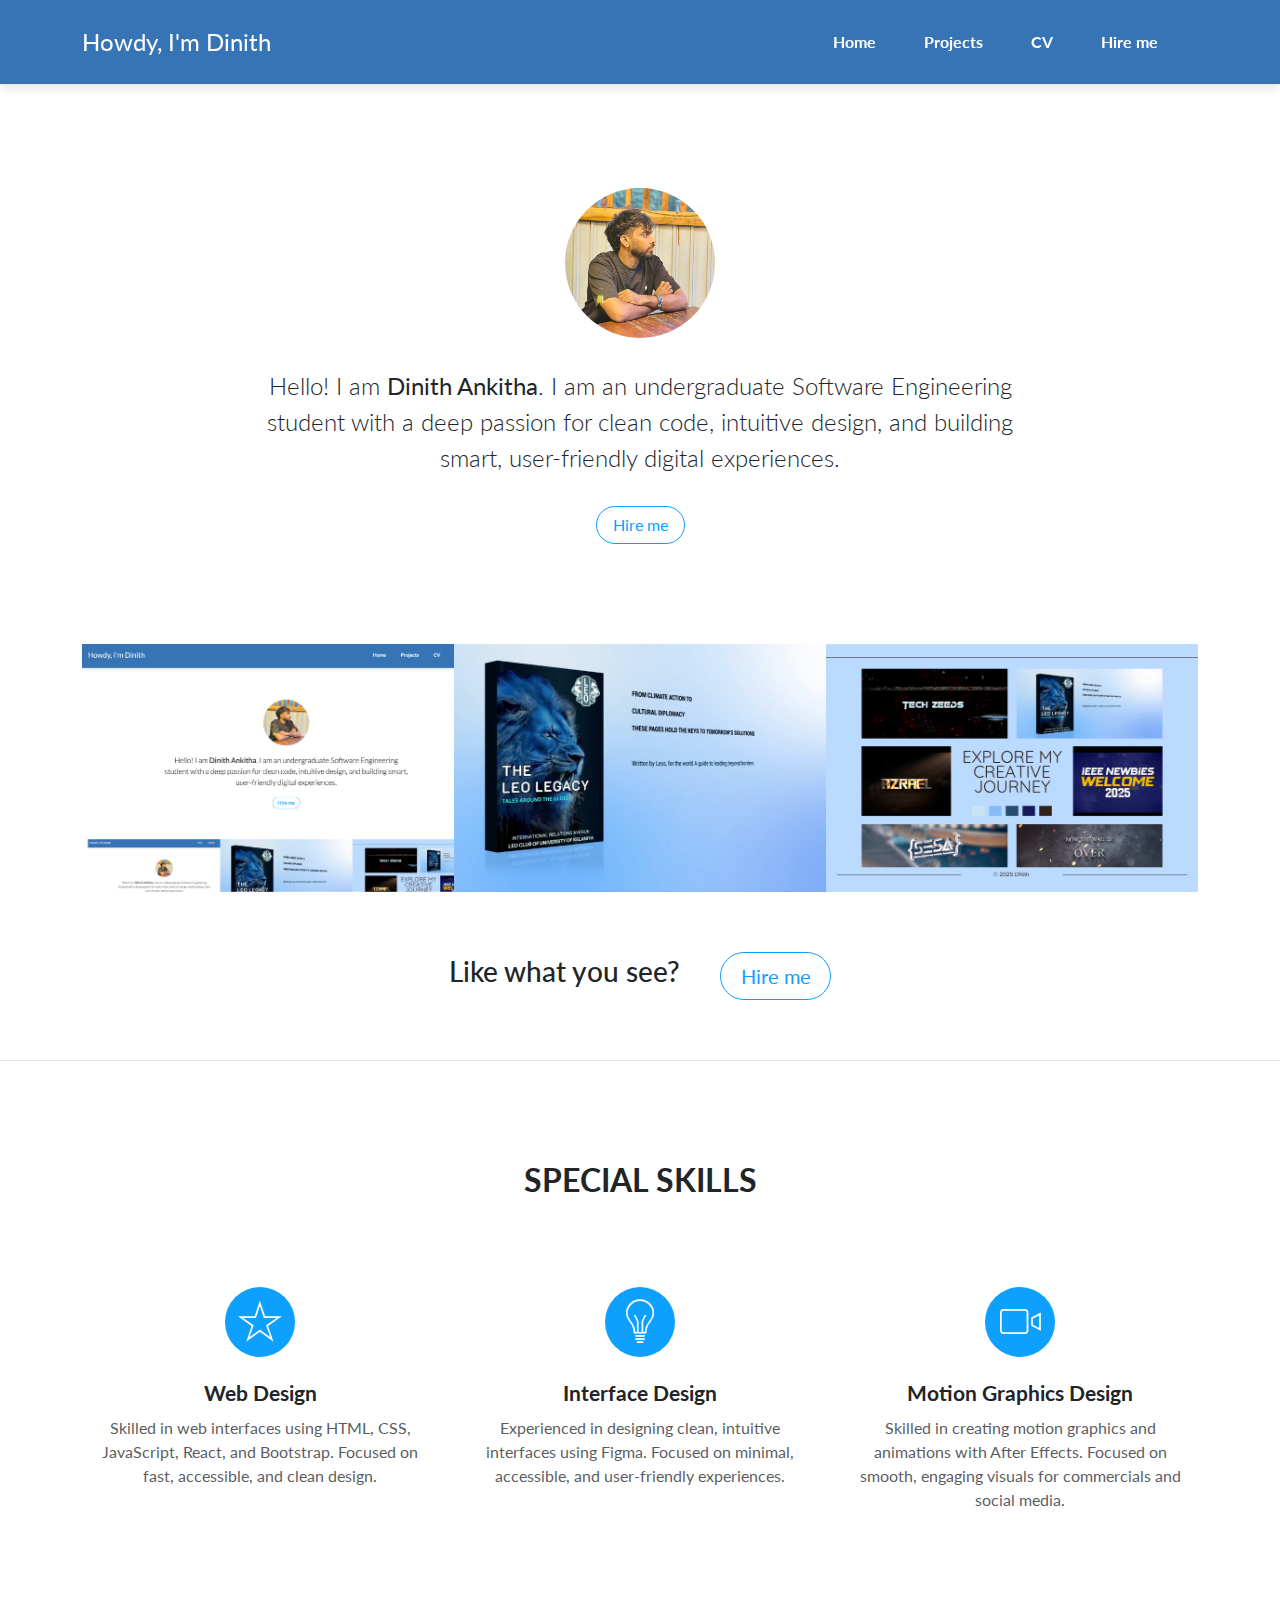
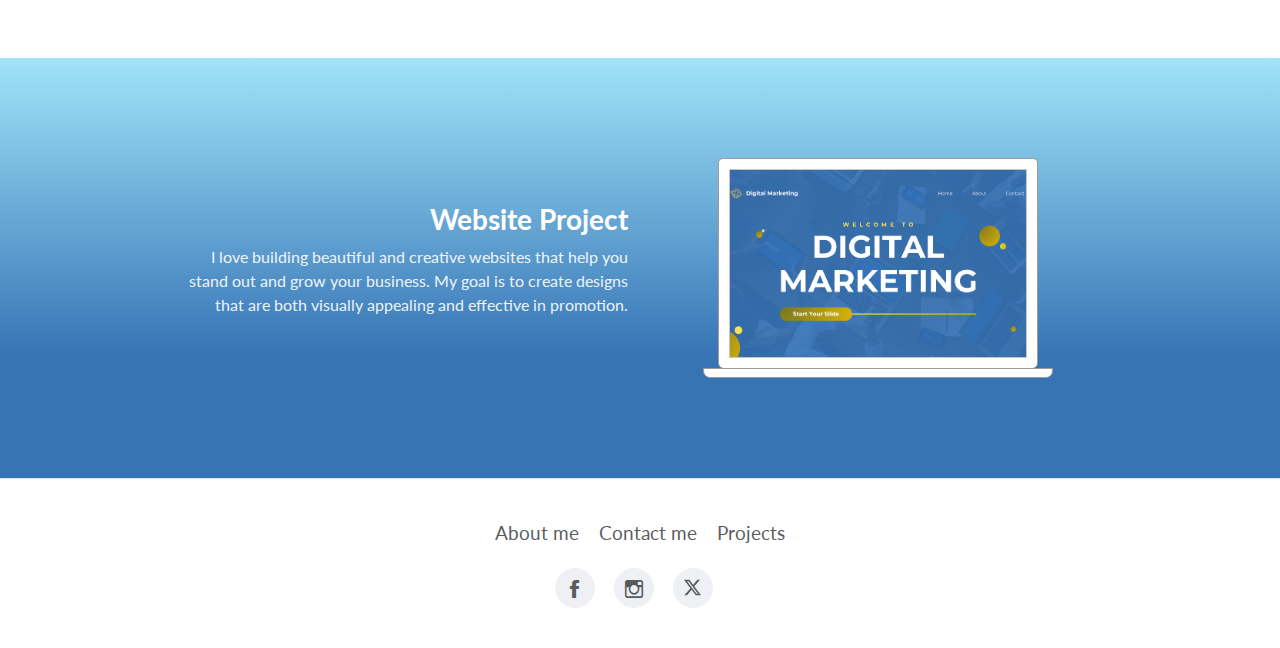
<file: index.html>
<!DOCTYPE html>
<html data-bs-theme="light">
  <head>
    <meta charset="utf-8" />
    <meta
      name="viewport"
      content="width=device-width, initial-scale=1.0, shrink-to-fit=no"
    />
    <title>I'm Dnith</title>
    <link rel="stylesheet" href="assets/bootstrap/css/bootstrap.min.css" />
    <link
      rel="stylesheet"
      href="https://fonts.googleapis.com/css?family=Lato:300,400,700&amp;display=swap"
    />
    <link rel="stylesheet" href="assets/fonts/ionicons.min.css" />
    <link rel="stylesheet" href="assets/css/bss-overrides.css" />
    <link rel="stylesheet" href="assets/css/pikaday.min.css" />
  </head>

  <body>
    <nav
      class="navbar navbar-expand-lg fixed-top portfolio-navbar gradient navbar-dark"
      style="background: rgb(54, 116, 181)"
    >
      <div class="container">
        <a class="navbar-brand logo" href="#">Howdy, I'm Dinith</a
        ><button
          data-bs-toggle="collapse"
          class="navbar-toggler"
          data-bs-target="#navbarNav"
        >
          <span class="visually-hidden">Toggle navigation</span
          ><span class="navbar-toggler-icon"></span>
        </button>
        <div class="collapse navbar-collapse" id="navbarNav">
          <ul class="navbar-nav ms-auto">
            <li class="nav-item">
              <a class="nav-link active" href="./index.html">Home</a>
            </li>
            <li class="nav-item">
              <a class="nav-link" href="./projects-grid-cards.html">Projects</a>
            </li>
            <li class="nav-item">
              <a class="nav-link" href="./cv.html">CV</a>
            </li>
            <li class="nav-item">
              <a class="nav-link" href="./hire-me.html">Hire me</a>
            </li>
          </ul>
        </div>
      </div>
    </nav>
    <main class="page">
      <section class="portfolio-block block-intro">
        <div class="container">
          <div
            class="avatar"
            style="background-image: url('assets/img/avatars/avatar.jpg')"
          ></div>
          <div class="about-me">
            <p>
              Hello! I am <strong>Dinith Ankitha</strong>. I am an undergraduate
              Software Engineering student with a deep passion for clean code,
              intuitive design, and building smart, user-friendly digital
              experiences.
            </p>
            <a
              class="btn btn-outline-primary"
              role="button"
              href="./hire-me.html"
              >Hire me</a
            >
          </div>
        </div>
      </section>
      <section class="portfolio-block photography">
        <div class="container">
          <div class="row g-0">
            <div class="col-md-6 col-lg-4 item zoom-on-hover">
              <a href="#"
                ><img class="img-fluid image" src="./assets/img/nature/1.png"
              /></a>
            </div>
            <div class="col-md-6 col-lg-4 item zoom-on-hover">
              <a href="#"
                ><img class="img-fluid image" src="./assets/img/nature/2.png"
              /></a>
            </div>
            <div class="col-md-6 col-lg-4 item zoom-on-hover">
              <a href="#"
                ><img class="img-fluid image" src="./assets/img/nature/3.png"
              /></a>
            </div>
          </div>
        </div>
      </section>
      <section class="portfolio-block call-to-action border-bottom">
        <div class="container">
          <div class="d-flex justify-content-center align-items-center content">
            <h3>Like what you see?</h3>
            <button
              class="btn btn-outline-primary btn-lg"
              type="button"
              onclick="window.location.href='./hire-me.html'"
              ;
            >
              Hire me
            </button>
          </div>
        </div>
      </section>
      <section class="portfolio-block skills">
        <div class="container">
          <div class="heading">
            <h2>Special Skills</h2>
          </div>
          <div class="row">
            <div class="col-md-4">
              <div class="card special-skill-item border-0">
                <div class="card-header bg-transparent border-0">
                  <i class="icon ion-ios-star-outline"></i>
                </div>
                <div class="card-body">
                  <h3 class="card-title">Web Design</h3>
                  <p class="card-text">
                    Skilled in web interfaces using HTML, CSS, JavaScript,
                    React, and Bootstrap. Focused on fast, accessible, and clean
                    design.
                  </p>
                </div>
              </div>
            </div>
            <div class="col-md-4">
              <div class="card special-skill-item border-0">
                <div class="card-header bg-transparent border-0">
                  <i class="icon ion-ios-lightbulb-outline"></i>
                </div>
                <div class="card-body">
                  <h3 class="card-title">Interface Design</h3>
                  <p class="card-text">
                    Experienced in designing clean, intuitive interfaces using
                    Figma. Focused on minimal, accessible, and user-friendly
                    experiences.
                  </p>
                </div>
              </div>
            </div>
            <div class="col-md-4">
              <div class="card special-skill-item border-0">
                <div class="card-header bg-transparent border-0">
                  <i class="icon ion-ios-videocam-outline"></i>
                </div>
                <div class="card-body">
                  <h3 class="card-title">Motion Graphics Design</h3>
                  <p class="card-text">
                    Skilled in creating motion graphics and animations with
                    After Effects. Focused on smooth, engaging visuals for
                    commercials and social media.
                  </p>
                </div>
              </div>
            </div>
          </div>
        </div>
      </section>
    </main>
    <section
      class="portfolio-block website gradient"
      style="
        background: linear-gradient(
            rgb(161, 227, 249) 0%,
            rgb(54, 116, 181) 71%
          ),
          #e32d2d;
      "
    >
      <div class="container">
        <div class="row align-items-center">
          <div class="col-md-12 col-lg-5 offset-lg-1 text">
            <h3>Website Project</h3>
            <p>
              I love building beautiful and creative websites that help you
              stand out and grow your business. My goal is to create designs
              that are both visually appealing and effective in promotion.
            </p>
          </div>
          <div class="col-md-12 col-lg-5">
            <div class="portfolio-laptop-mockup">
              <div class="screen">
                <div
                  class="screen-content"
                  style="background-image: url('assets/img/tech/image6.png')"
                ></div>
              </div>
              <div class="keyboard"></div>
            </div>
          </div>
        </div>
      </div>
    </section>
    <footer class="py-3 page-footer border-top">
      <div class="container my-4">
        <div class="links">
          <a href="./about.html">About me</a
          ><a href="./contact.html">Contact me</a
          ><a href="./projects-grid-cards.html">Projects</a>
        </div>
        <div class="social-icons">
          <a
            class="me-3"
            href="https://www.instagram.com/dnith_anki001/?igsh=MXR0ZXAzNXZsb3NmaA%3D%3D&utm_source=ig_contact_invite#"
            ><i class="icon ion-social-facebook"></i></a
          ><a
            class="me-3"
            href="https://www.instagram.com/dnith_anki001/?igsh=MXR0ZXAzNXZsb3NmaA%3D%3D&utm_source=ig_contact_invite"
            ><i class="icon ion-social-instagram-outline"></i></a
          ><a class="me-3" href="https://x.com/dnith4?s=21"
            ><svg
              xmlns="http://www.w3.org/2000/svg"
              width="1em"
              height="1em"
              fill="currentColor"
              viewBox="0 0 16 16"
              class="bi bi-twitter-x"
              style="font-size: 17px"
            >
              <path
                d="M12.6.75h2.454l-5.36 6.142L16 15.25h-4.937l-3.867-5.07-4.425 5.07H.316l5.733-6.57L0 .75h5.063l3.495 4.633L12.601.75Zm-.86 13.028h1.36L4.323 2.145H2.865l8.875 11.633Z"
              ></path>
            </svg>
          </a>
        </div>
      </div>
    </footer>
    <script src="assets/bootstrap/js/bootstrap.min.js"></script>
    <script src="assets/js/pikaday.min.js"></script>
    <script src="assets/js/theme.js"></script>
  </body>
</html>
</file>
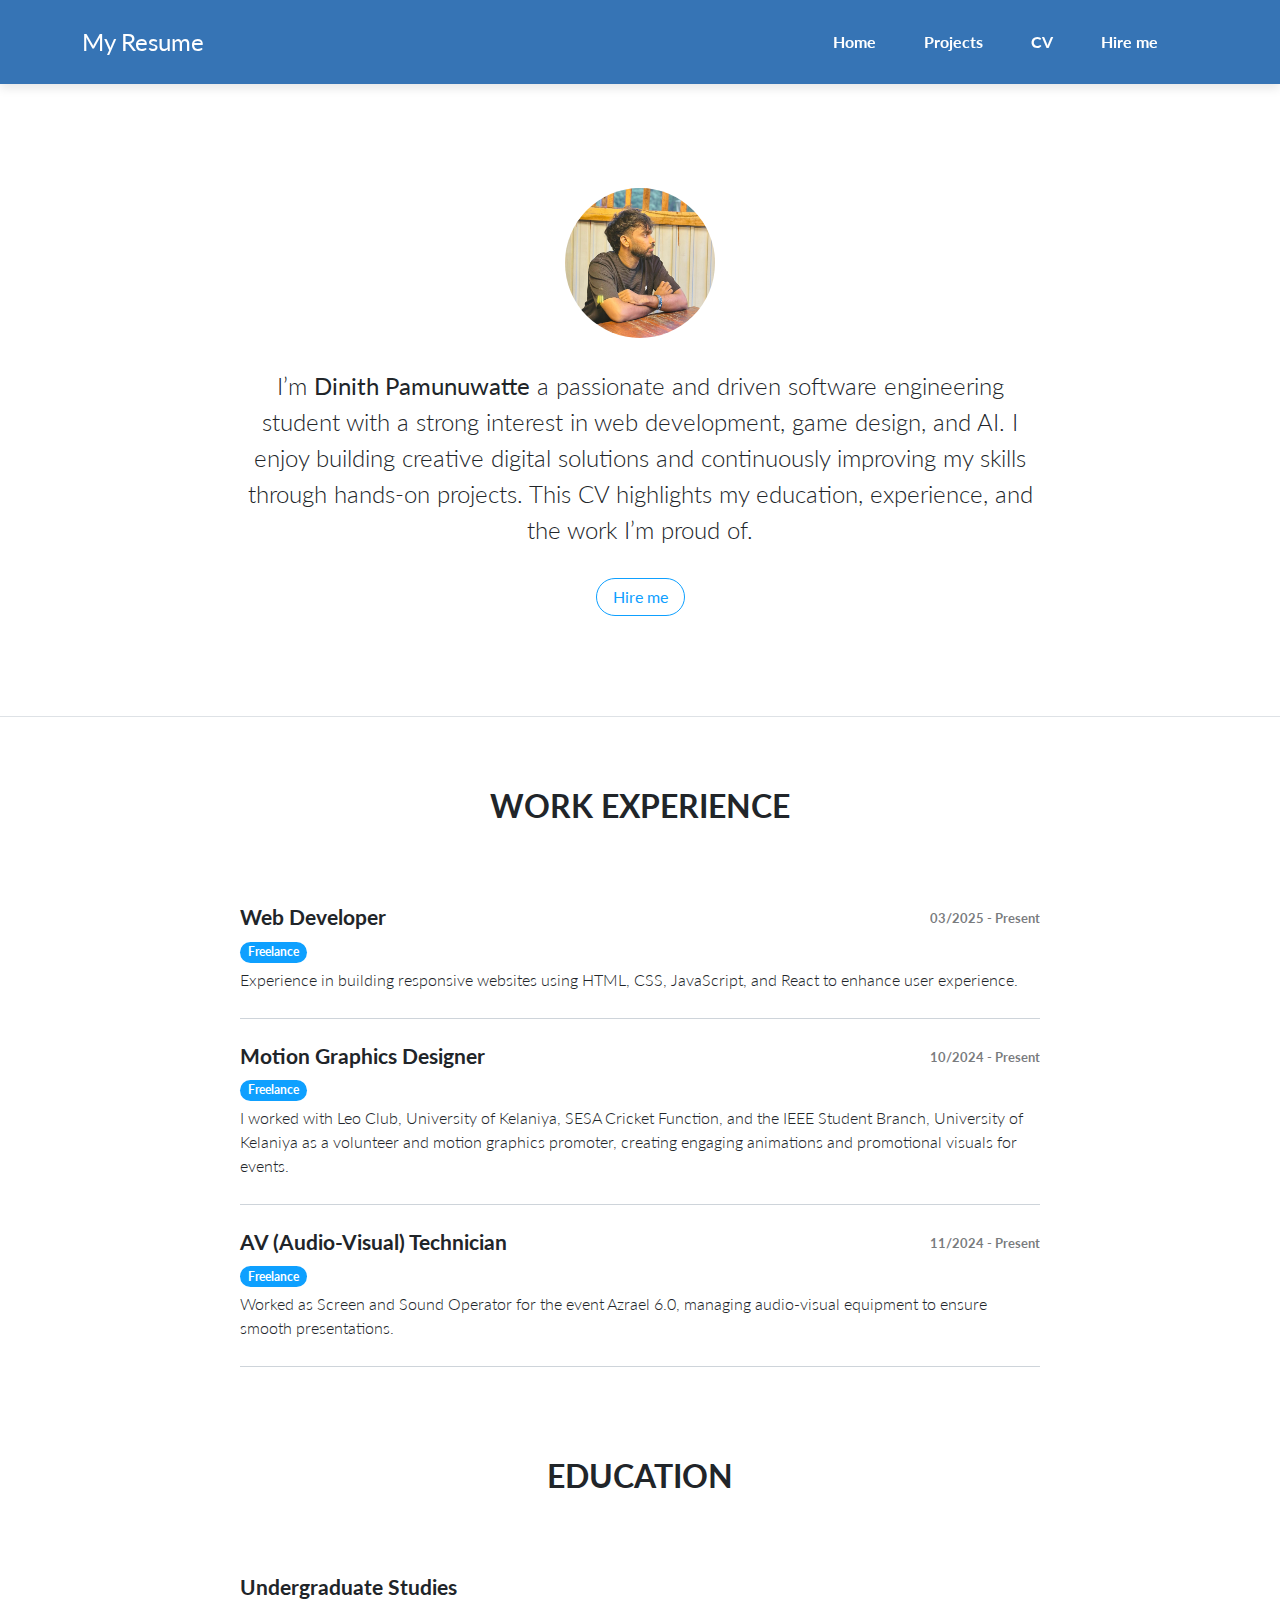
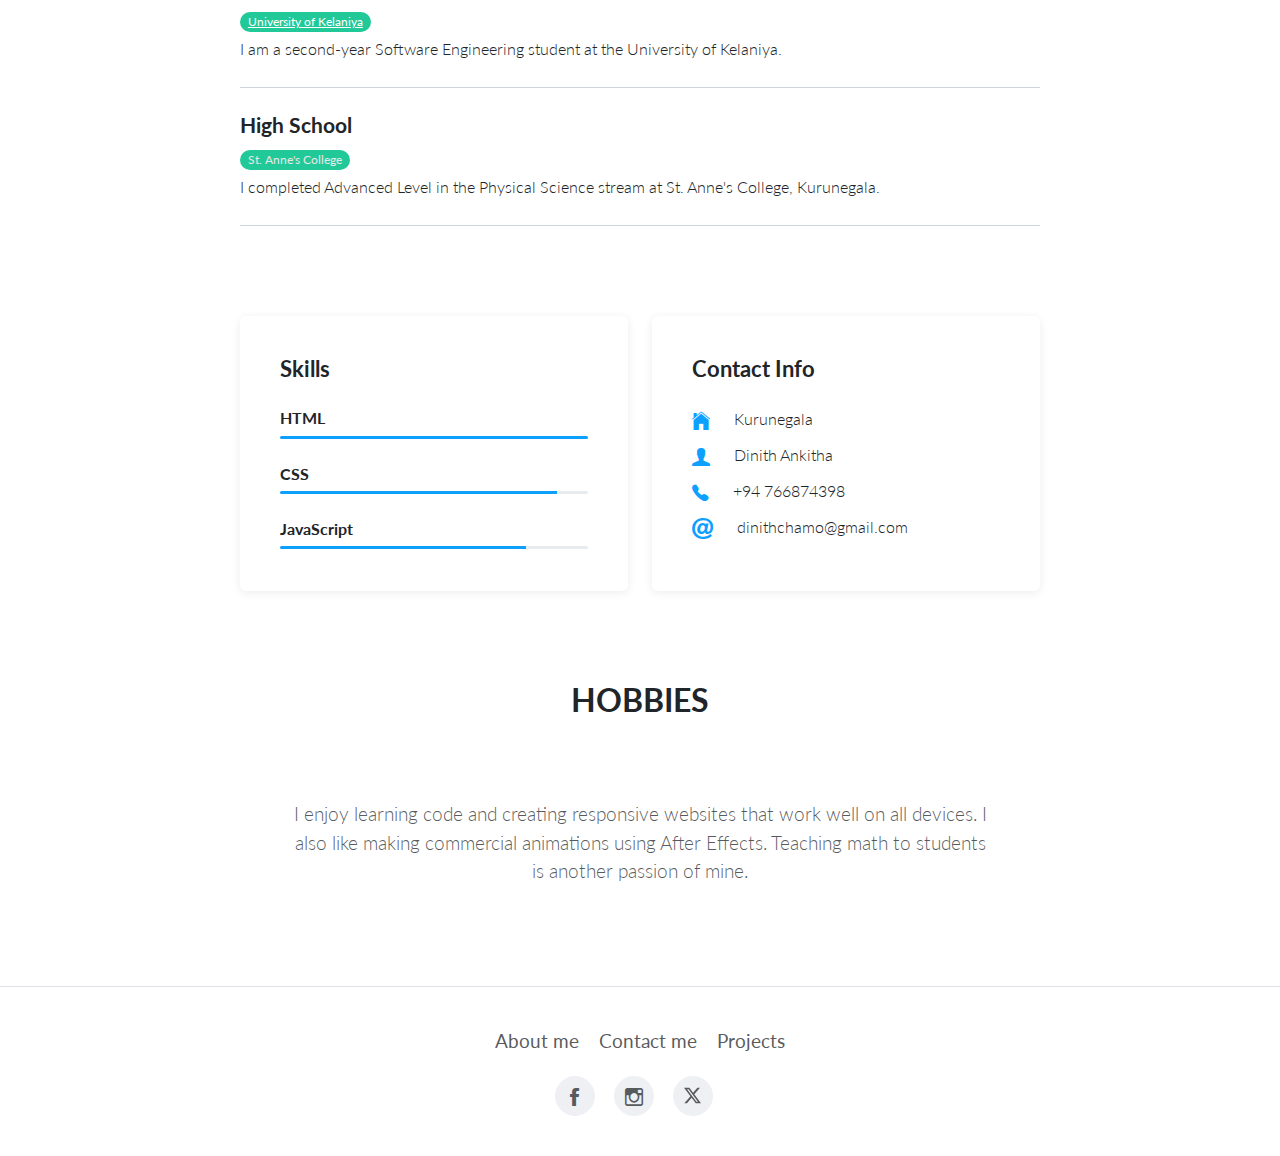
<file: cv.html>
<!DOCTYPE html>
<html data-bs-theme="light">
  <head>
    <meta charset="utf-8" />
    <meta
      name="viewport"
      content="width=device-width, initial-scale=1.0, shrink-to-fit=no"
    />
    <title>CV - Brand</title>
    <link rel="stylesheet" href="assets/bootstrap/css/bootstrap.min.css" />
    <link
      rel="stylesheet"
      href="https://fonts.googleapis.com/css?family=Lato:300,400,700&amp;display=swap"
    />
    <link rel="stylesheet" href="assets/fonts/ionicons.min.css" />
    <link rel="stylesheet" href="assets/css/bss-overrides.css" />
    <link rel="stylesheet" href="assets/css/pikaday.min.css" />
  </head>

  <body>
    <nav
      class="navbar navbar-expand-lg fixed-top portfolio-navbar gradient navbar-dark"
      style="background: rgb(54, 116, 181)"
    >
      <div class="container">
        <a class="navbar-brand logo" href="#">My Resume</a
        ><button
          data-bs-toggle="collapse"
          class="navbar-toggler"
          data-bs-target="#navbarNav"
        >
          <span class="visually-hidden">Toggle navigation</span
          ><span class="navbar-toggler-icon"></span>
        </button>
        <div class="collapse navbar-collapse" id="navbarNav">
          <ul class="navbar-nav ms-auto">
            <li class="nav-item">
              <a class="nav-link" href="./index.html">Home</a>
            </li>
            <li class="nav-item">
              <a class="nav-link" href="./projects-grid-cards.html">Projects</a>
            </li>
            <li class="nav-item">
              <a class="nav-link active" href="./cv.html">CV</a>
            </li>
            <li class="nav-item">
              <a class="nav-link" href="./hire-me.html">Hire me</a>
            </li>
          </ul>
        </div>
      </div>
    </nav>
    <main class="page">
      <section class="portfolio-block block-intro border-bottom">
        <div class="container">
          <div
            class="avatar"
            style="background-image: url('assets/img/avatars/avatar.jpg')"
          ></div>
          <div class="about-me">
            <p>
              I’m <strong>Dinith Pamunuwatte</strong> a passionate and driven
              software engineering student with a strong interest in web
              development, game design, and AI. I enjoy building creative
              digital solutions and continuously improving my skills through
              hands-on projects. This CV highlights my education, experience,
              and the work I’m proud of.
            </p>
            <a
              class="btn btn-outline-primary"
              role="button"
              href="./hire-me.html"
              >Hire me</a
            >
          </div>
        </div>
      </section>
      <section class="portfolio-block cv">
        <div class="container">
          <div class="work-experience group">
            <div class="heading">
              <h2 class="text-center">Work Experience</h2>
            </div>
            <div class="item">
              <div class="row">
                <div class="col-md-6">
                  <h3>Web Developer</h3>
                  <span class="badge rounded-pill bg-primary">Freelance</span>
                </div>
                <div class="col-md-6">
                  <span class="text-muted period">03/2025 - Present</span>
                </div>
              </div>
              <p>
                Experience in building responsive websites using HTML, CSS,
                JavaScript, and React to enhance user experience.
              </p>
            </div>
            <div class="item">
              <div class="row">
                <div class="col-6">
                  <h3>Motion Graphics Designer</h3>
                  <span class="badge rounded-pill bg-primary">Freelance</span>
                </div>
                <div class="col-md-6">
                  <span class="text-muted period">10/2024 - Present</span>
                </div>
              </div>
              <p>
                I worked with Leo Club, University of Kelaniya, SESA Cricket
                Function, and the IEEE Student Branch, University of Kelaniya as
                a volunteer and motion graphics promoter, creating engaging
                animations and promotional visuals for events.
              </p>
            </div>
            <div class="item">
              <div class="row">
                <div class="col-md-6">
                  <h3>AV (Audio-Visual) Technician</h3>
                  <span class="badge rounded-pill bg-primary">Freelance</span>
                </div>
                <div class="col-md-6">
                  <span class="text-muted period">11/2024 - Present</span>
                </div>
              </div>
              <p>
                Worked as Screen and Sound Operator for the event Azrael 6.0,
                managing audio-visual equipment to ensure smooth presentations.
              </p>
            </div>
          </div>
          <div class="education group">
            <div class="heading">
              <h2 class="text-center">Education</h2>
            </div>
            <div class="item">
              <div class="row">
                <div class="col-md-6">
                  <h3>Undergraduate Studies</h3>
                  <span class="badge rounded-pill bg-success"
                    ><a href="https://www.kln.ac.lk/"
                      ><span
                        style="
                          font-weight: normal !important;
                          text-decoration: underline;
                          color: rgb(255, 255, 255);
                        "
                        >University of Kelaniya</span
                      ></a
                    ></span
                  >
                </div>
                <div class="col-6"><span class="text-muted period"></span></div>
              </div>
              <p>
                I am a second-year Software Engineering student at the
                University of Kelaniya.
              </p>
            </div>
            <div class="item">
              <div class="row">
                <div class="col-md-6">
                  <h3>High School</h3>
                  <span class="badge rounded-pill bg-success"
                    ><span
                      style="
                        font-weight: normal !important;
                        color: rgb(232, 232, 232);
                      "
                      >St. Anne's College</span
                    ></span
                  >
                </div>
                <div class="col-md-6">
                  <span class="text-muted period"></span>
                </div>
              </div>
              <p>
                I completed Advanced Level in the Physical Science stream at St.
                Anne's College, Kurunegala.
              </p>
            </div>
          </div>
          <div class="group">
            <div class="row">
              <div class="col-md-6">
                <div class="border rounded border-0 skills portfolio-info-card">
                  <h2>Skills</h2>
                  <h3>HTML</h3>
                  <div class="progress">
                    <div
                      class="progress-bar"
                      aria-valuenow="100"
                      aria-valuemin="0"
                      aria-valuemax="100"
                      style="width: 100%"
                    >
                      <span class="visually-hidden">100%</span>
                    </div>
                  </div>
                  <h3>CSS</h3>
                  <div class="progress">
                    <div
                      class="progress-bar"
                      aria-valuenow="90"
                      aria-valuemin="0"
                      aria-valuemax="100"
                      style="width: 90%"
                    >
                      <span class="visually-hidden">90%</span>
                    </div>
                  </div>
                  <h3>JavaScript</h3>
                  <div class="progress">
                    <div
                      class="progress-bar"
                      aria-valuenow="80"
                      aria-valuemin="0"
                      aria-valuemax="100"
                      style="width: 80%"
                    >
                      <span class="visually-hidden">80%</span>
                    </div>
                  </div>
                </div>
              </div>
              <div class="col-md-6">
                <div
                  class="border rounded border-0 contact-info portfolio-info-card"
                >
                  <h2>Contact Info</h2>
                  <div class="row">
                    <div class="col-auto">
                      <i class="icon ion-ios-home icon"></i>
                    </div>
                    <div class="col-9"><span>Kurunegala</span></div>
                  </div>
                  <div class="row">
                    <div class="col-auto">
                      <i class="icon ion-person icon"></i>
                    </div>
                    <div class="col-9"><span>Dinith Ankitha</span></div>
                  </div>
                  <div class="row">
                    <div class="col-auto">
                      <i class="icon ion-ios-telephone icon"></i>
                    </div>
                    <div class="col-9"><span>+94 766874398</span></div>
                  </div>
                  <div class="row">
                    <div class="col-auto"><i class="icon ion-at icon"></i></div>
                    <div class="col-9"><span>dinithchamo@gmail.com</span></div>
                  </div>
                </div>
              </div>
            </div>
          </div>
          <div class="hobbies group">
            <div class="heading">
              <h2 class="text-center">Hobbies</h2>
            </div>
            <p class="text-center text-muted">
              I enjoy learning code and creating responsive websites that work
              well on all devices. I also like making commercial animations
              using After Effects. Teaching math to students is another passion
              of mine.
            </p>
          </div>
        </div>
      </section>
    </main>
    <footer class="py-3 page-footer border-top">
      <div class="container my-4">
        <div class="links">
          <a href="./about.html">About me</a
          ><a href="./contact.html">Contact me</a
          ><a href="./projects-grid-cards.html">Projects</a>
        </div>
        <div class="social-icons">
          <a
            class="me-3"
            href="https://www.instagram.com/dnith_anki001/?igsh=MXR0ZXAzNXZsb3NmaA%3D%3D&utm_source=ig_contact_invite#"
            ><i class="icon ion-social-facebook"></i></a
          ><a
            class="me-3"
            href="https://www.instagram.com/dnith_anki001/?igsh=MXR0ZXAzNXZsb3NmaA%3D%3D&utm_source=ig_contact_invite#"
            ><i class="icon ion-social-instagram-outline"></i></a
          ><a class="me-3" href="https://x.com/dnith4?s=21"
            ><svg
              xmlns="http://www.w3.org/2000/svg"
              width="1em"
              height="1em"
              fill="currentColor"
              viewBox="0 0 16 16"
              class="bi bi-twitter-x"
              style="font-size: 17px"
            >
              <path
                d="M12.6.75h2.454l-5.36 6.142L16 15.25h-4.937l-3.867-5.07-4.425 5.07H.316l5.733-6.57L0 .75h5.063l3.495 4.633L12.601.75Zm-.86 13.028h1.36L4.323 2.145H2.865l8.875 11.633Z"
              ></path></svg
          ></a>
        </div>
      </div>
    </footer>
    <script src="assets/bootstrap/js/bootstrap.min.js"></script>
    <script src="assets/js/pikaday.min.js"></script>
    <script src="assets/js/theme.js"></script>
  </body>
</html>
</file>
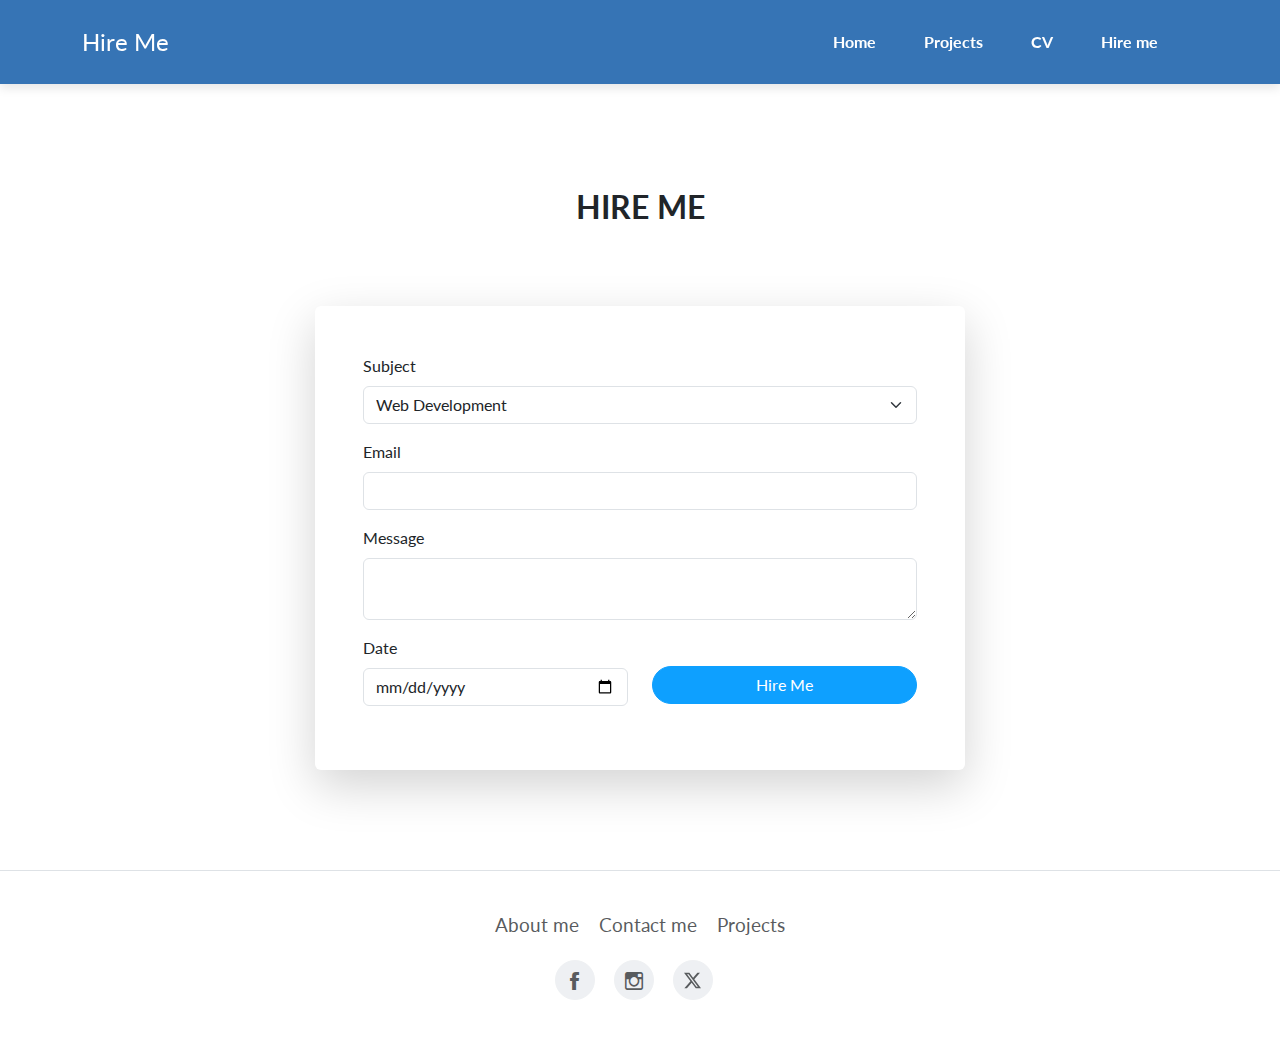
<file: hire-me.html>
<!DOCTYPE html>
<html data-bs-theme="light">
  <head>
    <meta charset="utf-8" />
    <meta
      name="viewport"
      content="width=device-width, initial-scale=1.0, shrink-to-fit=no"
    />
    <title>Hire me</title>
    <link rel="stylesheet" href="assets/bootstrap/css/bootstrap.min.css" />
    <link
      rel="stylesheet"
      href="https://fonts.googleapis.com/css?family=Lato:300,400,700&amp;display=swap"
    />
    <link rel="stylesheet" href="assets/fonts/ionicons.min.css" />
    <link rel="stylesheet" href="assets/css/bss-overrides.css" />
    <link rel="stylesheet" href="assets/css/pikaday.min.css" />
  </head>

  <body>
    <nav
      class="navbar navbar-expand-lg fixed-top portfolio-navbar gradient navbar-dark"
      style="background: rgb(54, 116, 181)"
    >
      <div class="container">
        <a class="navbar-brand logo" href="#">Hire Me</a
        ><button
          data-bs-toggle="collapse"
          class="navbar-toggler"
          data-bs-target="#navbarNav"
        >
          <span class="visually-hidden">Toggle navigation</span
          ><span class="navbar-toggler-icon"></span>
        </button>
        <div class="collapse navbar-collapse" id="navbarNav">
          <ul class="navbar-nav ms-auto">
            <li class="nav-item">
              <a class="nav-link" href="./index.html">Home</a>
            </li>
            <li class="nav-item">
              <a class="nav-link" href="./projects-grid-cards.html">Projects</a>
            </li>
            <li class="nav-item">
              <a class="nav-link" href="./cv.html">CV</a>
            </li>
            <li class="nav-item">
              <a class="nav-link active" href="./hire-me.html">Hire me</a>
            </li>
          </ul>
        </div>
      </div>
    </nav>
    <main class="page">
      <section class="portfolio-block hire-me">
        <div class="container">
          <div class="heading">
            <h2>Hire Me</h2>
          </div>
          <form
            class="border rounded border-0 shadow-lg p-3 p-md-5"
            data-bs-theme="light"
          >
            <div class="mb-3">
              <label class="form-label" for="subject">Subject</label
              ><select class="form-select" id="subject">
                <optgroup label="This is a group">
                  <option value="12" selected="">Web Development</option>
                  <option value="13">Promotional Videos</option>
                  <option value="14">Freelance Project or Collaboration</option>
                </optgroup>
              </select>
            </div>
            <div class="mb-3">
              <label class="form-label" for="email">Email</label
              ><input class="form-control" type="email" id="email" />
            </div>
            <div class="mb-3">
              <label class="form-label" for="message">Message</label
              ><textarea class="form-control" id="message"></textarea>
            </div>
            <div class="mb-3">
              <div class="row">
                <div class="col-md-6">
                  <label class="form-label" for="hire-date">Date</label
                  ><input class="form-control" id="hire-date" type="date" />
                </div>
                <div class="col-md-6 button">
                  <button class="btn btn-primary d-block w-100" type="submit">
                    Hire Me
                  </button>
                </div>
              </div>
            </div>
          </form>
        </div>
      </section>
    </main>
    <footer class="py-3 page-footer border-top">
      <div class="container my-4">
        <div class="links">
          <a href="./about.html">About me</a
          ><a href="./contact.html">Contact me</a
          ><a href="./projects-grid-cards.html">Projects</a>
        </div>
        <div class="social-icons">
          <a
            class="me-3"
            href="https://www.instagram.com/dnith_anki001/?igsh=MXR0ZXAzNXZsb3NmaA%3D%3D&utm_source=ig_contact_invite#"
            ><i class="icon ion-social-facebook"></i></a
          ><a
            class="me-3"
            href="https://www.instagram.com/dnith_anki001/?igsh=MXR0ZXAzNXZsb3NmaA%3D%3D&utm_source=ig_contact_invite#"
            ><i class="icon ion-social-instagram-outline"></i></a
          ><a class="me-3" href="https://x.com/dnith4?s=21"
            ><svg
              xmlns="http://www.w3.org/2000/svg"
              width="1em"
              height="1em"
              fill="currentColor"
              viewBox="0 0 16 16"
              class="bi bi-twitter-x"
              style="font-size: 17px"
            >
              <path
                d="M12.6.75h2.454l-5.36 6.142L16 15.25h-4.937l-3.867-5.07-4.425 5.07H.316l5.733-6.57L0 .75h5.063l3.495 4.633L12.601.75Zm-.86 13.028h1.36L4.323 2.145H2.865l8.875 11.633Z"
              ></path></svg
          ></a>
        </div>
      </div>
    </footer>
    <script src="assets/bootstrap/js/bootstrap.min.js"></script>
    <script src="assets/js/pikaday.min.js"></script>
    <script src="assets/js/theme.js"></script>
  </body>
</html>
</file>
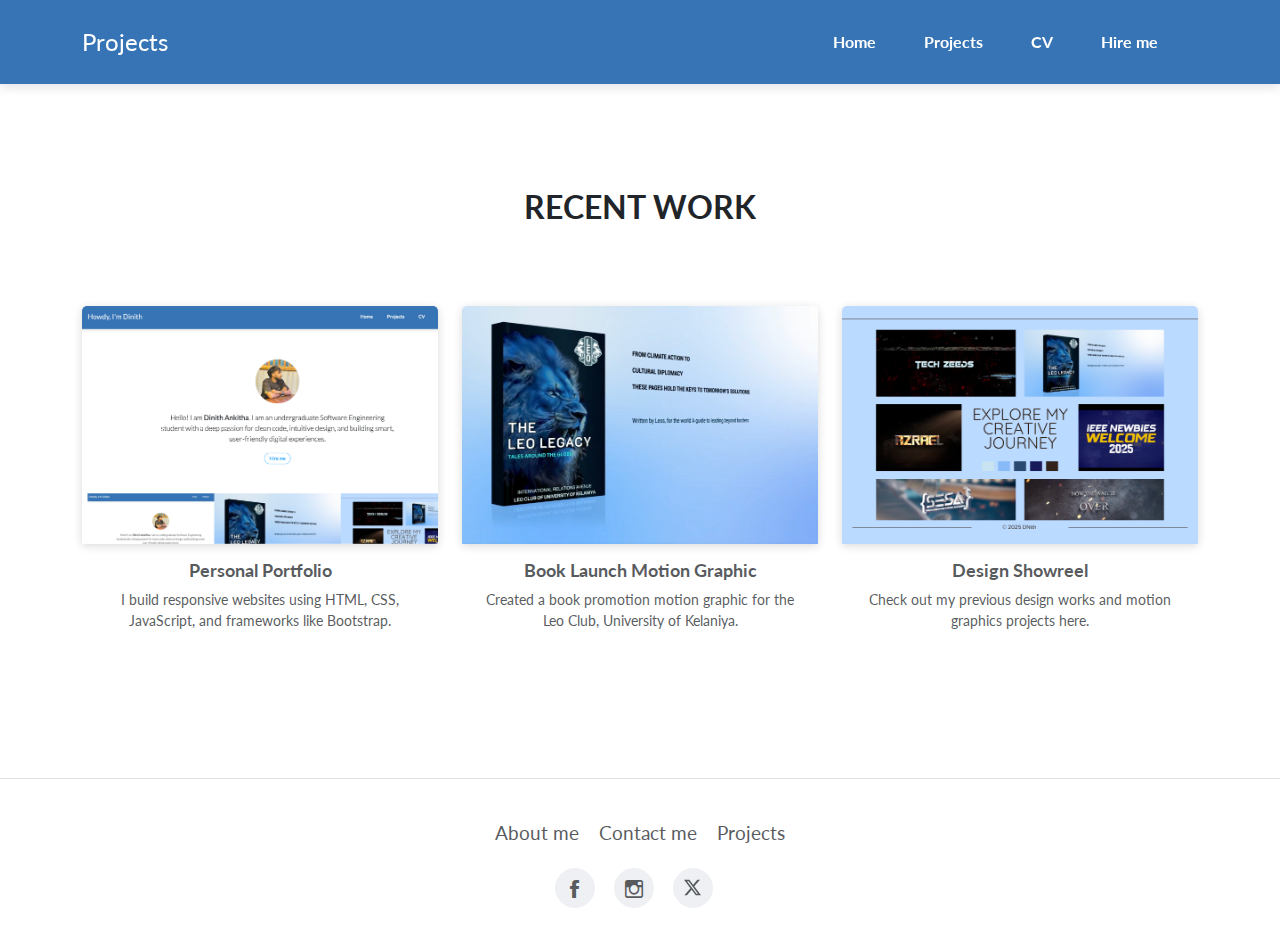
<file: projects-grid-cards.html>
<!DOCTYPE html>
<html data-bs-theme="light">
  <head>
    <meta charset="utf-8" />
    <meta
      name="viewport"
      content="width=device-width, initial-scale=1.0, shrink-to-fit=no"
    />
    <title>Projects - Brand</title>
    <link rel="stylesheet" href="assets/bootstrap/css/bootstrap.min.css" />
    <link
      rel="stylesheet"
      href="https://fonts.googleapis.com/css?family=Lato:300,400,700&amp;display=swap"
    />
    <link rel="stylesheet" href="assets/fonts/ionicons.min.css" />
    <link rel="stylesheet" href="assets/css/bss-overrides.css" />
    <link rel="stylesheet" href="assets/css/pikaday.min.css" />
  </head>

  <body>
    <nav
      class="navbar navbar-expand-lg fixed-top portfolio-navbar gradient navbar-dark"
      style="background: rgb(54, 116, 181)"
    >
      <div class="container">
        <a class="navbar-brand logo" href="#">Projects</a
        ><button
          data-bs-toggle="collapse"
          class="navbar-toggler"
          data-bs-target="#navbarNav"
        >
          <span class="visually-hidden">Toggle navigation</span
          ><span class="navbar-toggler-icon"></span>
        </button>
        <div class="collapse navbar-collapse" id="navbarNav">
          <ul class="navbar-nav ms-auto">
            <li class="nav-item">
              <a class="nav-link" href="./index.html">Home</a>
            </li>
            <li class="nav-item">
              <a class="nav-link active" href="./projects-grid-cards.html"
                >Projects</a
              >
            </li>
            <li class="nav-item">
              <a class="nav-link" href="./cv.html">CV</a>
            </li>
            <li class="nav-item">
              <a class="nav-link" href="./hire-me.html">Hire me</a>
            </li>
          </ul>
        </div>
      </div>
    </nav>
    <main class="page">
      <section class="portfolio-block projects-cards">
        <div class="container">
          <div class="heading">
            <h2>Recent Work</h2>
          </div>
          <div class="row">
            <div class="col-md-6 col-lg-4">
              <div class="card border-0">
                <a href="#"
                  ><img
                    class="card-img-top scale-on-hover"
                    src="./assets/img/nature/1.png"
                    alt="Card Image"
                /></a>
                <div class="card-body">
                  <h6><a href="#">Personal Portfolio</a></h6>
                  <p class="text-muted card-text">
                    I build responsive websites using HTML, CSS, JavaScript, and
                    frameworks like Bootstrap.
                  </p>
                </div>
              </div>
            </div>
            <div class="col-md-6 col-lg-4">
              <div class="card border-0">
                <a href="#"
                  ><img
                    class="card-img-top scale-on-hover"
                    src="./assets/img/nature/2.png"
                    alt="Card Image"
                /></a>
                <div class="card-body">
                  <h6><a href="#">Book Launch Motion Graphic</a></h6>
                  <p class="text-muted card-text">
                    Created a book promotion motion graphic for the Leo Club,
                    University of Kelaniya.
                  </p>
                </div>
              </div>
            </div>
            <div class="col-md-6 col-lg-4">
              <div class="card border-0">
                <a
                  href="https://drive.google.com/drive/folders/1ph8gFAxCgCE42wzno90649PLs5my7wfH"
                  ><img
                    class="card-img-top scale-on-hover"
                    src="./assets/img/nature/3.png"
                    alt="Card Image"
                /></a>
                <div class="card-body">
                  <h6><a href="#">Design Showreel</a></h6>
                  <p class="text-muted card-text">
                    Check out my previous design works and motion graphics
                    projects here.
                  </p>
                </div>
              </div>
            </div>
          </div>
        </div>
      </section>
    </main>
    <footer class="py-3 page-footer border-top">
      <div class="container my-4">
        <div class="links">
          <a href="./about.html">About me</a
          ><a href="./contact.html">Contact me</a
          ><a href="./projects-grid-cards.html">Projects</a>
        </div>
        <div class="social-icons">
          <a
            class="me-3"
            href="https://www.instagram.com/dnith_anki001/?igsh=MXR0ZXAzNXZsb3NmaA%3D%3D&utm_source=ig_contact_invite#"
            ><i class="icon ion-social-facebook"></i></a
          ><a
            class="me-3"
            href="https://www.instagram.com/dnith_anki001/?igsh=MXR0ZXAzNXZsb3NmaA%3D%3D&utm_source=ig_contact_invite#"
            ><i class="icon ion-social-instagram-outline"></i></a
          ><a class="me-3" href="https://x.com/dnith4?s=21"
            ><svg
              xmlns="http://www.w3.org/2000/svg"
              width="1em"
              height="1em"
              fill="currentColor"
              viewBox="0 0 16 16"
              class="bi bi-twitter-x"
              style="font-size: 17px"
            >
              <path
                d="M12.6.75h2.454l-5.36 6.142L16 15.25h-4.937l-3.867-5.07-4.425 5.07H.316l5.733-6.57L0 .75h5.063l3.495 4.633L12.601.75Zm-.86 13.028h1.36L4.323 2.145H2.865l8.875 11.633Z"
              ></path>
            </svg>
          </a>
        </div>
      </div>
    </footer>
    <script src="assets/bootstrap/js/bootstrap.min.js"></script>
    <script src="assets/js/pikaday.min.js"></script>
    <script src="assets/js/theme.js"></script>
  </body>
</html>
</file>
<file: assets/css/bss-overrides.css>
.p-3 {
  padding: 1rem !important;
}

.py-3 {
  padding-top: 1rem !important;
  padding-bottom: 1rem !important;
}

@media (min-width: 768px) {
  .p-md-5 {
    padding: 3rem !important;
  }
}
</file>
<file: assets/css/pikaday.min.css>
/* !
 * Pikaday
 * Copyright © 2014 David Bushell | BSD & MIT license | http://dbushell.com/ */

.pika-single {
  z-index: 9999;
  display: block;
  position: relative;
  color: #333;
  background: #fff;
  border: 1px solid #ccc;
  border-bottom-color: #bbb;
  font-family: "Helvetica Neue", Helvetica, Arial, sans-serif;
}

.pika-single:after,
.pika-single:before {
  content: " ";
  display: table;
}

.pika-single:after {
  clear: both;
}

.pika-single.is-hidden {
  display: none;
}

.pika-single.is-bound {
  position: absolute;
  box-shadow: 0 5px 15px -5px rgba(0, 0, 0, 0.5);
}

.pika-lendar {
  float: left;
  width: 240px;
  margin: 8px;
}

.pika-title {
  position: relative;
  text-align: center;
}

.pika-label {
  display: inline-block;
  position: relative;
  z-index: 9999;
  overflow: hidden;
  margin: 0;
  padding: 5px 3px;
  font-size: 14px;
  line-height: 20px;
  font-weight: 700;
  background-color: #fff;
}

.pika-title select {
  cursor: pointer;
  position: absolute;
  z-index: 9998;
  margin: 0;
  left: 0;
  top: 5px;
  opacity: 0;
}

.pika-next,
.pika-prev {
  display: block;
  cursor: pointer;
  position: relative;
  outline: 0;
  border: 0;
  padding: 0;
  width: 20px;
  height: 30px;
  text-indent: 20px;
  white-space: nowrap;
  overflow: hidden;
  background-color: transparent;
  background-position: center center;
  background-repeat: no-repeat;
  background-size: 75% 75%;
  opacity: 0.5;
}

.pika-next:hover,
.pika-prev:hover {
  opacity: 1;
}

.is-rtl .pika-next,
.pika-prev {
  float: left;
  background-image: url([data-uri]);
}

.is-rtl .pika-prev,
.pika-next {
  float: right;
  background-image: url([data-uri]);
}

.pika-next.is-disabled,
.pika-prev.is-disabled {
  cursor: default;
  opacity: 0.2;
}

.pika-select {
  display: inline-block;
}

.pika-table {
  width: 100%;
  border-collapse: collapse;
  border-spacing: 0;
  border: 0;
}

.pika-table td,
.pika-table th {
  width: 14.285714285714286%;
  padding: 0;
}

.pika-table th {
  color: #999;
  font-size: 12px;
  line-height: 25px;
  font-weight: 700;
  text-align: center;
}

.pika-button {
  cursor: pointer;
  display: block;
  box-sizing: border-box;
  -moz-box-sizing: border-box;
  outline: 0;
  border: 0;
  margin: 0;
  width: 100%;
  padding: 5px;
  color: #666;
  font-size: 12px;
  line-height: 15px;
  text-align: right;
  background: #f5f5f5;
}

.pika-week {
  font-size: 11px;
  color: #999;
}

.is-today .pika-button {
  color: #3af;
  font-weight: 700;
}

.has-event .pika-button,
.is-selected .pika-button {
  color: #fff;
  font-weight: 700;
  background: #3af;
  box-shadow: inset 0 1px 3px #178fe5;
  border-radius: 3px;
}

.has-event .pika-button {
  background: #005da9;
  box-shadow: inset 0 1px 3px #0076c9;
}

.is-disabled .pika-button,
.is-inrange .pika-button {
  background: #d5e9f7;
}

.is-startrange .pika-button {
  color: #fff;
  background: #6cb31d;
  box-shadow: none;
  border-radius: 3px;
}

.is-endrange .pika-button {
  color: #fff;
  background: #3af;
  box-shadow: none;
  border-radius: 3px;
}

.is-disabled .pika-button {
  pointer-events: none;
  cursor: default;
  color: #999;
  opacity: 0.3;
}

.is-outside-current-month .pika-button {
  color: #999;
  opacity: 0.3;
}

.is-selection-disabled {
  pointer-events: none;
  cursor: default;
}

.pika-button:hover,
.pika-row.pick-whole-week:hover .pika-button {
  color: #fff;
  background: #ff8000;
  box-shadow: none;
  border-radius: 3px;
}

.pika-table abbr {
  border-bottom: none;
  cursor: help;
}

/* # sourceMappingURL=pikaday.min.css.map */

.page-footer .links a {
  font-size: 1.2rem;
}

.portfolio-block.cv .group .item {
  border-bottom: 1px solid var(--bs-dark-bg-subtle);
}
svg.bi.bi-twitter-x {
  margin-bottom: 8px;
}
</file>
